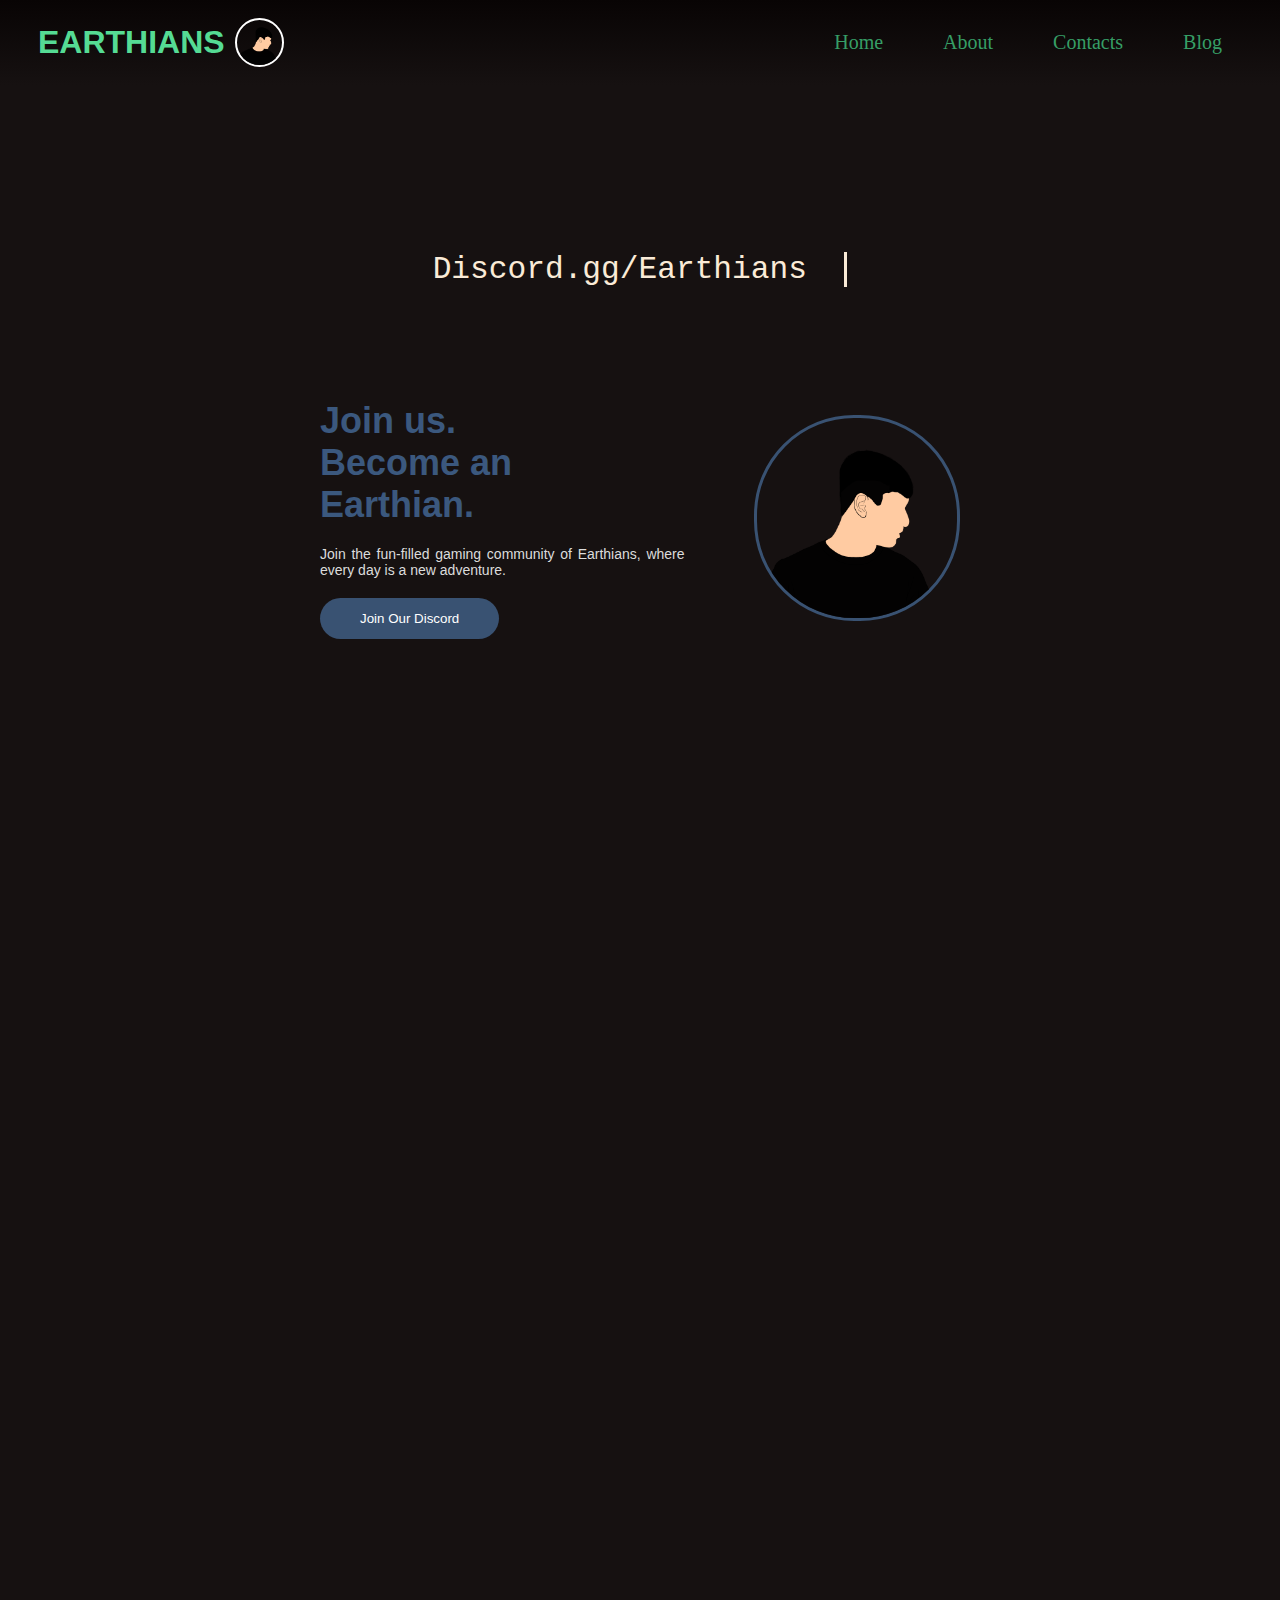
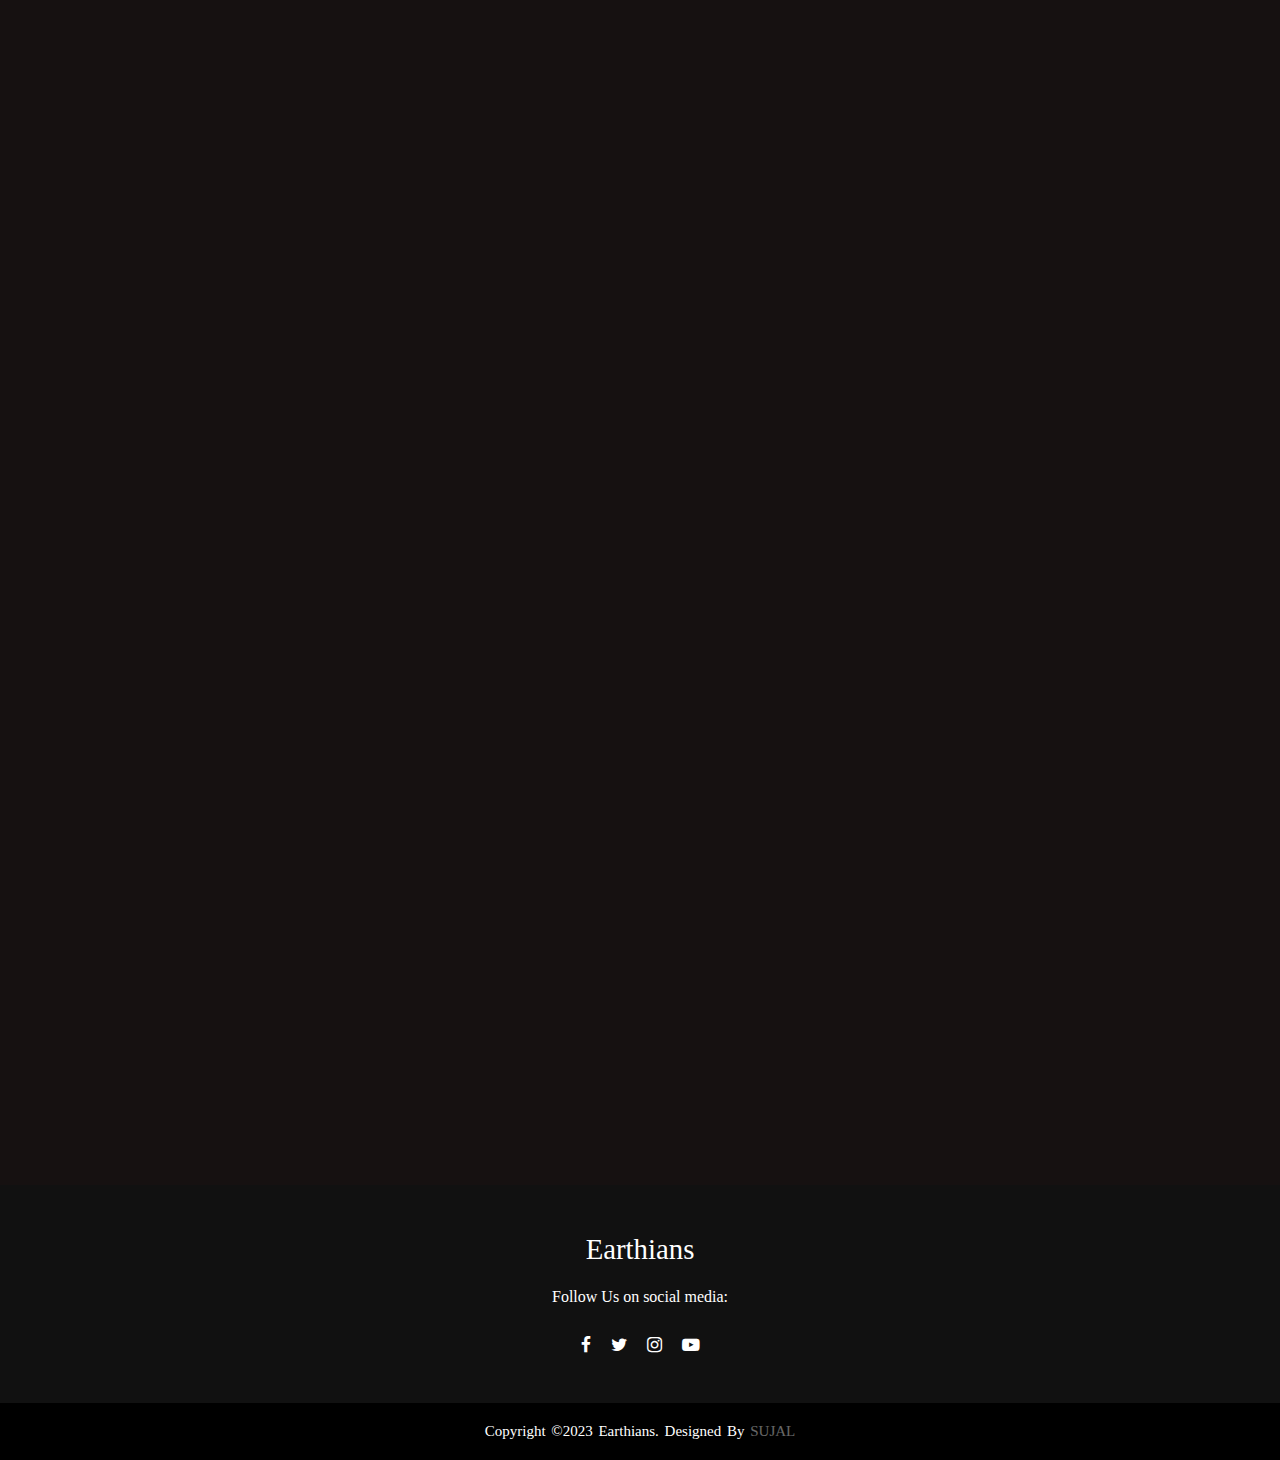
<file: index.html>
<!DOCTYPE html>
<html>

<head>

  <title>Earthians | Your Place to Talk and Hang Out</title>

  <meta charset="utf-8" />
  
  <meta name="viewport" content="width=device-wi, initial-scale=1.0" />
  <meta name='robots' content='index, follow, max-image-preview:large, max-snippet:-1, max-video-preview:-1' />

  <link rel="canonical" href="https://sujalstha03.com.np" />
  <meta property="og:locale" content="en_US" />
  <meta property="og:type" content="website" />
  <meta property="og:title" content="Earthians" />
  <meta property="og:description"
    content="Join the Earthians Discord server for gaming and fun. Connect with other players, play games and have a great time!" />
  <meta property="og:keywords"
    content="Earthian, Earthians, Prithivian, Prithivians, Prithivians Discord Server, Earthians Discord Server, Discord, Nepali Discord Server, Gaming, Fun" />
  <meta property="og:url" content="https://sujalstha03.com.np" />
  <meta property="og:site_name" content="Earthians" />
  <meta property="og:image" content="earthians.png" />
  <meta name="author" content="Sujal Shrestha" />
  <meta name="twitter:card" content="summary_large_image" />
  <meta name="twitter:label1" content="Type" />
  <meta name="twitter:data1" content="Gaming and Fun" />
  <meta name="twitter:creator" content="@sujalstha03" />
  <meta name="twitter:site" content="@sujalstha03" />

  <script type="application/ld+json">
{
  "@context": "http://schema.org",
  "@type": "Organization",
  "name":"Earthians"
  "url": "https://sujalstha03.com.np",
  "logo": "logo.png"
}
</script>
  <link rel="stylesheet" href="style.css">
  <link rel="stylesheet" href="https://cdnjs.cloudflare.com/ajax/libs/font-awesome/5.13.1/css/all.min.css">
  <link rel="stylesheet" href="https://cdnjs.cloudflare.com/ajax/libs/font-awesome/4.7.0/css/font-awesome.min.css">
  <link rel="shortcut icon" href="logo.png">
  <script type="text/javascript" src="java.js"></script>


  <script>
    var chatbox = document.getElementById('fb-customer-chat');
    chatbox.setAttribute("page_id", "102985362734265");
    chatbox.setAttribute("attribution", "biz_inbox");
  </script>


</head>


<body>

  <!-- Navigation Bar -->
  <header>
    <div class="llogo">
      <h1 class="h1">EARTHIANS</h1>
      <img src="logo.png" class="logo" alt="My Fucking lofo">
    </div>
    <nav>
      <ul>
        <li><a href="#home" class="lii">Home</a></li>
        <li><a href="#about" class="lii">About</a></li>
        <li><a href="#contacts" class="lii">Contacts</a></li>
        <li><a href="blog.html" class="lii" target="_blank">Blog</a></li>
      </ul>
    </nav>
  </header>

  <!-- Contents -->
  <main id="home" class="main">

    <!-- Page 1 -->
    <!-- Typing Text Animation -->
    <div class="pages">
      <div class="wrapper">
        <div class="typing-demo">
          Discord.gg/Earthians
        </div>
      </div>

      <div class="container">
        <div>
          <div class="title">
            <h2><strong>Join us. Become an Earthian.</strong></h2>
          </div>
          <div class="description">
            Join the fun-filled gaming community of Earthians, where every day is a new adventure.
          </div>
          <div class="pop">
            <a class="joinbutton" href="https://discord.io/prithivians+" target="_blank">
              <button>Join Our Discord</button>
            </a>
            <div class="earthiansoverlay"><img class="earthiansoverlaied" src="earthians.png"></div>
          </div>
        </div>
        <div>
          <img class="image" src="logo.png" alt="Image">
        </div>
      </div>
    </div>


    <!-- Page 2 -->
    <div class="pages pagesadvanced" id="about">
      <div class="container2 reveal">
        <div class="imagee2">
          <img class="image2" src="image2.png" alt="Image">
        </div>
        <div>
          <div class="title2">
            <h2><strong>Earthians</strong></h2>
            <h3>|Your Gaming Hub for Fun and Fellowship</h3>
          </div>
          <div class="description2">Earthians Discord Server was founded in 2020 as a place for gamers to come together
            and have a
            great time. Our mission is to provide a welcoming and inclusive environment where people can play games,
            make
            new friends, and have fun. With a wide range of features and an active community, Earthians Discord Server
            is
            the perfect place for gamers of all levels.</div>
        </div>
      </div>
    </div>


    <!-- Page 3 -->
    <div class="pages pagesadvanced" id="contacts">
      <div class="contact-section reveal">
        <div class="contact-info">
          <div><i class="fas fa-map-marker-alt"></i> Butwal, Nepal</div>
          <div><i class="fas fa-envelope"></i> sujalstha67@gmail.com</div>
          <div><i class="fas fa-phone"></i> +977 9748849333</div>
          <div><a class="joinbutton" href="https://www.confessout.com/sujalstha03" target="_blank"><button>Send Confession</button></a></div>
        </div>
        <div class="team-members">
          <div class="card">
            <img class="image3" src="member.jpg" alt="Image">
            <div class="cardoption">
              <ul class="cardsocials">
                <li><a href="https://www.facebook.com/Sujalstha03" target="_blank"><i class="fa fa-facebook"></i></a>
                </li>
                <li><a href="https://twitter.com/sujalstha03" target="_blank"><i class="fa fa-twitter"></i></a></li>
                <li><a href="https://www.instagram.com/sujalstha03/" target="_blank"><i class="fa fa-instagram"></i></a>
                </li>
                <li><a href="https://www.youtube.com/@sujalstha" target="_blank"><i class="fa fa-youtube-play"></i></a>
                </li>
              </ul>
            </div>
          </div>
          <h3 class="member-name">Sujal Shrestha</h3>
          <p class="member-role">Founder, CEO</p>
        </div>
      </div>
    </div>




    <!-- Messenger Chat Plugin Code -->
    <div id="fb-root"></div>

    <!-- Your Chat Plugin code -->
    <div id="fb-customer-chat" class="fb-customerchat">
    </div>


  </main>




  <!-- Footer -->
  <footer>
    <div class="footer-content" id="footer">
      <h3>Earthians</h3>
      <p>Follow Us on social media:</p>
      <ul class="socials">
        <li><a href="https://www.facebook.com/Sujalstha03" target="_blank"><i class="fa fa-facebook"></i></a>
        </li>
        <li><a href="https://twitter.com/sujalstha03" target="_blank"><i class="fa fa-twitter"></i></a></li>
        <li><a href="https://www.instagram.com/sujalstha03/" target="_blank"><i class="fa fa-instagram"></i></a>
        </li>
        <li><a href="https://www.youtube.com/@sujalstha" target="_blank"><i class="fa fa-youtube-play"></i></a>
        </li>
      </ul>
    </div>
    <div class="footer-bottom">
      <p>copyright &copy;2023 Earthians. designed by <span>Sujal</span></p>
    </div>
  </footer>


  




     <!-- Messenger Chat Plugin Code -->
     <div id="fb-root"></div>

     <!-- Your Chat Plugin code -->
     <div id="fb-customer-chat" class="fb-customerchat">
     </div>
 
     <script>
       var chatbox = document.getElementById('fb-customer-chat');
       chatbox.setAttribute("page_id", "102985362734265");
       chatbox.setAttribute("attribution", "biz_inbox");
     </script>
 
     <!-- Your SDK code -->
     <script>
       window.fbAsyncInit = function() {
         FB.init({
           xfbml            : true,
           version          : 'v16.0'
         });
       };
 
       (function(d, s, id) {
         var js, fjs = d.getElementsByTagName(s)[0];
         if (d.getElementById(id)) return;
         js = d.createElement(s); js.id = id;
         js.src = 'https://connect.facebook.net/en_US/sdk/xfbml.customerchat.js';
         fjs.parentNode.insertBefore(js, fjs);
       }(document, 'script', 'facebook-jssdk'));
     </script>  







</body>

</html>
</file>
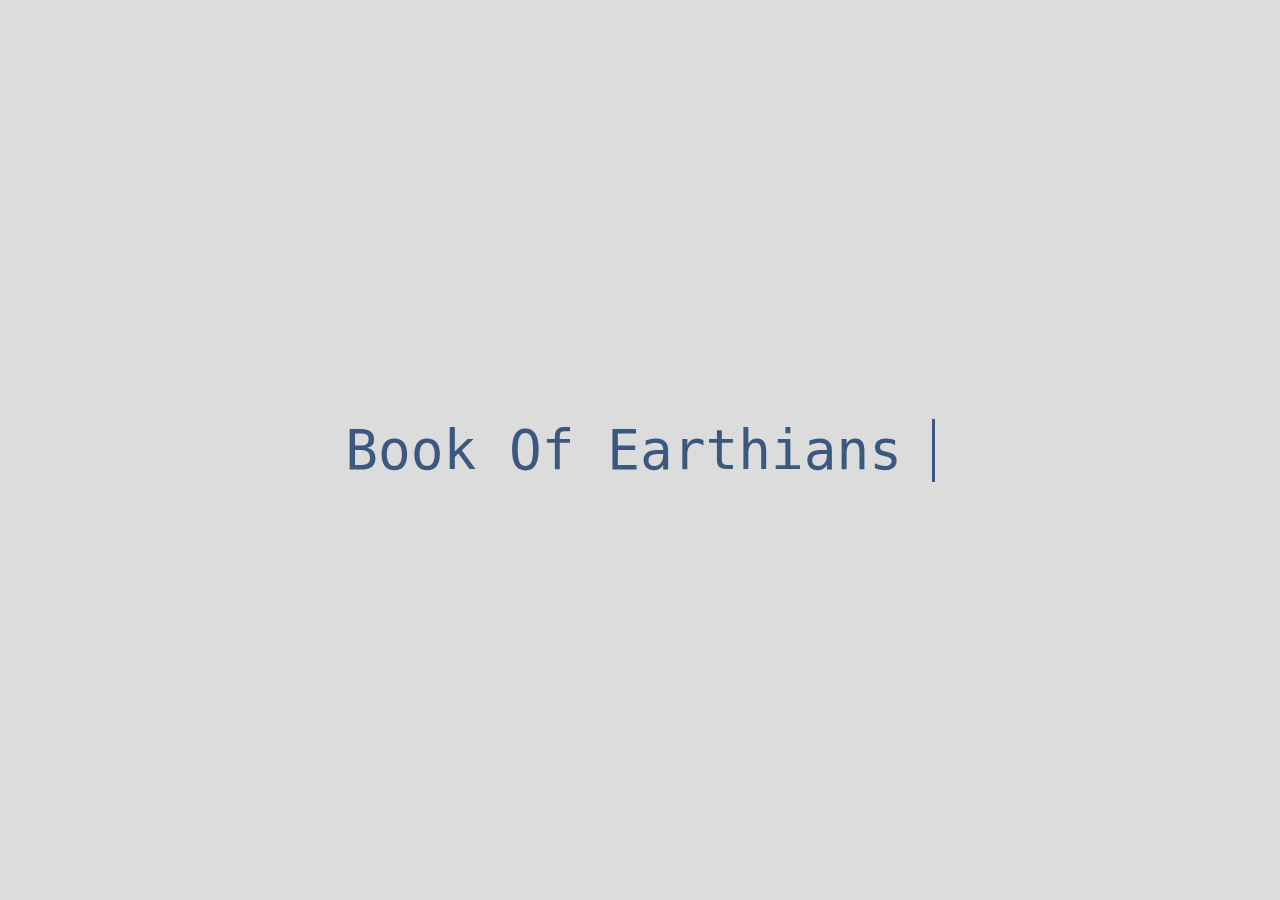
<file: blog.html>
<!DOCTYPE html>
<html lang="en">
<head>
    <meta charset="UTF-8">
    <title>Document</title>
    <link rel="stylesheet" href="blog.css">
    <script type="text/javascript" src="java.js"></script>
</head>
<body>
    <div class="containerlmao">

        <section class="section section1">
            <div class="wrapper">
                <div class="typing-demo">Book Of Earthians</div>
              </div>
        </section>


        <section class="section section1"><h1>Fuck Everything</h1></section>
        <section class="section section1"><h1>Fuck You</h1></section>
        <section class="section section1"><h1>Now leave me alone... Bye!?</h1></section>
    </div>
</body>
</html>
</file>
<file: style.css>
* {
  margin: 0;
  padding: 0;
}

html {
  scroll-behavior: smooth;
  scroll-padding: var(--scroll-padding, 3.5rem);
}

body {
  font-family: Arial, sans-serif;
  margin: 0;
  padding: 0;
}


/*Scrollbar*/
body::-webkit-scrollbar {
  width: 0.2em;
  background-color: #111;
}

body::-webkit-scrollbar-thumb {
  background-color: #000000;
}

body::-webkit-scrollbar-thumb:hover {
  background-color: #555;
}


/* Navigation Bar */
header {
  background: linear-gradient(to bottom, #080404 , #161111);
  background-size: cover;
  color: rgb(85, 219, 148);
  display: flex;
  justify-content: space-between;
  align-items: center;
  padding: 18px;
  position: sticky;
  font-size: medium;
  top: 0;
  z-index: 1;
}

.h1 {
  margin: 0;
  margin-right: 10px;
  transition: ease 1s;
  padding-left: 20px;
  font-family: 'Gill Sans', 'Gill Sans MT', Calibri, 'Trebuchet MS', sans-serif;
}

h1:hover {
  color: rgb(29, 214, 115);
  cursor: pointer;
  transform: translateY(-2px);
}

.llogo {
  display: flex;
  align-items: center;
}

.logo {
  cursor: pointer;
  border: 2px solid white;
  border-radius: 50px;
  height: 45px;
  width: 45px;
  transition: ease-in-out 3s;
}

.logo:hover {
  border: 2px solid #395272;
}

nav {
  display: flex;
}

nav ul {
  display: flex;
  list-style: none;
  margin: 0;
  padding: 0;
}

nav ul li {
  margin-right: 20px;
  flex: 1;
  text-align: center;
}

.lii {
  font-family: Georgia, 'Times New Roman', Times, serif;
  color: rgb(54, 158, 102);
  font-weight: 500;
  font-size: 20px;
}

nav a {
  color: #fff;
  display: block;
  padding: 10px 20px;
  text-decoration: none;
}

nav a:hover {
  background-color: #444;
  color: rgb(18, 189, 98);
  transform: scale(1.07);
}


/* Contents */
main {
  background: #161111;
  background-size: cover;
}

.pages {
  height: 100vh;
}

/* Page 1 */
/* Typing Text Animation */
.wrapper {
  height: 11vh;
  padding-top: 15vh;
  display: grid;
  place-items: center;
  color: antiquewhite;
}

.typing-demo {
  width: 22ch;
  animation: typing 4s steps(22) infinite, blink .5s step-end infinite alternate;
  white-space: nowrap;
  overflow: hidden;
  border-right: 3px solid;
  font-family: monospace;
  font-size: 2.4em;
}

@keyframes typing {
  from {
    width: 0
  }
}

@keyframes blink {
  50% {
    border-color: transparent
  }
}

/* Page 1.1*/
.container {
  display: flex;
  justify-content: center;
  flex-direction: row;
  align-items: center;
  max-width: 50%;
  margin: auto;
  padding-top: 9vh;
}

.title {
  max-width: 60%;
  font-size: 24px;
  font-weight: bold;
  font-family: 'Gill Sans', 'Gill Sans MT', Calibri, 'Trebuchet MS', sans-serif;
  color: #3b587e;
}

.image {
  width: 200px;
  height: 200px;
  border: 3px solid #395272;
  border-radius: 100px;
  transition: ease-in-out 1.3s;
}

.container:hover .image {
  transform: translate(10px, -10px) scale(1.02);
  border: 3px solid #1f5397;
}

.description {
  max-width: 84%;
  font-size: 14px;
  margin-top: 20px;
  margin-bottom: 20px;
  width: 400px;
  text-align: justify;
  color: gainsboro;
  font-family: 'Lucida Sans', 'Lucida Sans Regular', 'Lucida Grande', 'Lucida Sans Unicode', Geneva, Verdana, sans-serif;
}

.joinbutton button {
  padding: 13px 40px;
  background-color: #395272;
  color: white;
  border: none;
  border-radius: 50px;
  cursor: pointer;
  font-weight: 500px;
  transition: all 0.3s;
}

.joinbutton button:hover {
  background-color: darkslateblue;
  transform: translateY(-2px);
}


/* Earthians Logo Popup on button */
.pop {
  position: relative;
  display: inline-block;
}

.earthiansoverlay {
  position: absolute;
  bottom: 0;
  right: 0;
  opacity: 0;
  transition: all .2s;
}

.earthiansoverlaied {
  border: transparent;
  border-radius: 50px;
  height: 50px;
  width: 50px;
}

.pop:hover .earthiansoverlay {
  opacity: 1;
  transform: translate(30px, 5px);
}





/* Page 2 */
.container2 {
  display: flex;
  justify-content: center;
  flex-direction: row;
  align-items: center;
  max-width: 70%;
  margin: auto;
}

.title2 {
  padding-left: 35px;
  font-size: 24px;
  font-weight: bold;
  font-family: 'Gill Sans', 'Gill Sans MT', Calibri, 'Trebuchet MS', sans-serif;
  color: rgb(74, 235, 149);
  align-items: center;
}

.title2 h3 {
  padding-left: 1ch;
  color: rgb(85, 219, 148);
}

.image2 {
  width: 200px;
  height: 200px;
  border: 3px solid rgb(85, 219, 148);
  border-radius: 100px;
  transition: ease-in-out 1.3s;
}

.container2:hover .image2 {
  transform: translate(-10px, -10px) scale(1.02);
  border: 3px solid rgb(29, 214, 115);
}

.description2 {
  padding-left: 50px;
  text-align: justify;
  font-size: 14px;
  margin-top: 20px;
  margin-bottom: 20px;
  color: gainsboro;
  font-family: 'Lucida Sans', 'Lucida Sans Regular', 'Lucida Grande', 'Lucida Sans Unicode', Geneva, Verdana, sans-serif;
}



/* Page 3 */
.contact-section {
  display: flex;
  flex-direction: row;
  align-items: center;
  max-width: 70%;
  margin: auto;
  justify-content: center;
}

.contact-info {
  color: #fff;
  line-height: 65px;
  font-size: 18px;
  margin-right: 12em;
}

.image3 {
  width: 144px;
  height: 196px;
  border-radius: 5%;
  transition: ease-in-out 1.01s;
  margin-bottom: 4px;
}

.image3:hover {
  filter: brightness(80%);
}

.member-name {
  font-size: 24px;
  font-weight: bold;
  font-family: 'Gill Sans', 'Gill Sans MT', Calibri, 'Trebuchet MS', sans-serif;
  margin-bottom: 6px;
  color: aliceblue;
  text-align: center;
}

.member-role {
  font-size: 16px;
  font-style: italic;
  color: gray;
  text-align: center;
}


/* Image Cards Options */
.card {
  position: relative;
  display: inline-block;
}

.cardoption {
  position: absolute;
  bottom: 10px;
  right: 2px;
  color: white;
  opacity: 0;
  transition: all .5s;
}

.card:hover .cardoption {
  display: block;
  opacity: 1;
}

.cardsocials {
  list-style: none;
  display: flex;
}

.cardsocials li {
  margin: 0 10px;
}

.cardsocials a {
  text-decoration: none;
  color: #fff;
}

.cardsocials a i {
  font-size: 1.1rem;
  transition: color .4s ease;
}

.cardsocials a:hover i {
  color: aqua;
}


/* For Pages 2 and 3 */
/* Reveal On Scroll */
.reveal {
  position: relative;
  transform: translateY(150px);
  opacity: 0;
  transition: all 1.5s ease;
}

.reveal.active {
  transform: translateY(0px);
  opacity: 1;
}

.pagesadvanced {
  display: flex;
}



/* Footer */
footer {
  background: #111;
  height: auto;
  font-family: "Georgia";
  padding-top: 40px;
  color: #fff;
}

.footer-content {
  display: flex;
  align-items: center;
  justify-content: center;
  flex-direction: column;
  text-align: center;
}

.footer-content h3 {
  font-size: 1.8rem;
  font-weight: 400;
  text-transform: capitalize;
  line-height: 3rem;
  cursor: pointer;
  transition: 1s ease 0s;
}

.footer-content h3:hover {
  color: mediumseagreen;
}

.footer-content p {
  max-width: 500px;
  margin: 10px auto;
  line-height: 28px;
  font-size: 16px;
}

.socials {
  list-style: none;
  display: flex;
  align-items: center;
  justify-content: center;
  margin: 1rem 0 3rem 0;
}

.socials li {
  margin: 0 10px;
}

.socials a {
  text-decoration: none;
  color: #fff;
}

.socials a i {
  font-size: 1.1rem;
  transition: color .4s ease;
}

.socials a:hover i {
  color: aqua;
}

.footer-bottom {
  background: #000;
  padding: 20px 0;
  text-align: center;
}

.footer-bottom p {
  font-size: 15px;
  word-spacing: 2px;
  text-transform: capitalize;
}

.footer-bottom span {
  text-transform: uppercase;
  opacity: .4;
  font-weight: 200;
}








/* Responsive part */
/* for 1800px+ */
@media only screen and (min-width: 1800px) {
  .container2{
  max-width: 50%;
  }
  header {
    padding: 25px;
  }
  .h1{
    padding-left: 2ch;
  }
  
  nav ul li{
    margin-right: 30px;
  }
  .lii{
    font-size:larger;
  }
}



/* for 2730px+ */
@media only screen and (min-width: 2730px) {
  .container2{
  max-width: 40%;
  }
  header {
    padding:40px;
  }
  .h1{
    padding-left: 2ch;
    padding-right: 7px;
    font-size: 38px;
  }
  
  nav ul li{
    margin-right: 8ch;
  }
  .lii{
    font-size: 30px;
  }
  .logo{
    height: 60px;
    width: 60px;
  }
}







/* For Mobile Devices */
@media only screen and (min-width: 656px) and (max-width: 767px){
  header {
    padding: 18px;
    font-size:14px;
  }

  .h1 {
    margin-right: 8px;
    padding-left: 12px;
  }

  .logo{
    height: 40px;
    width: 40px;
  }

  nav ul li{
    margin-right: 2px;
  }

  .lii{
    font-size: 20px;
  }

  nav a {
    padding: 8px 14px;
  }


  .container {
    padding-top: 4vh;
    max-width: 40%;
  }

  .title {
    max-width: 80%;
    font-size: 28px;
    font-weight: bold;
    font-family:'Gill Sans', 'Gill Sans MT', Calibri, 'Trebuchet MS', sans-serif; color: #3b587e;
  }
  
  .description{
    max-width:85%;
    font-size: 24px;
    font-family:Arial, Helvetica, sans-serif
  }

  .container2{
    flex-direction: column;
    max-width: 90%;
  }  

  .title2 {
    font-size: 30px;
  }

  .title2 h3{
    padding-left: 0ch;
    color:rgb(85, 219, 148);
  }
  
  .image2 {
    width: 220px;
    height: 220px;
    border-radius: 200px;
  }

  .imagee2{
    padding-bottom: 50px;
  }

  .description2{
    font-size: 24px;
    font-family:Arial, Helvetica, sans-serif
  }

  
  .contact-info {
    font-size: 15px;
    margin-right: 8em;
  }

  .image3 {
    padding-left: 5px;
  }
  
  .member-name {
    font-size: 22px;
    margin-bottom: 6px;
  }
  
  .member-role {
    font-size: 14px;
  }
  
}
 



@media only screen and (max-width: 655px) {
  header {
    font-size: 7px;
    padding: 12px;
  }

  .h1 {
    margin: 0;
    margin-right: 5px;
    padding-left: 2px;
  }

  .logo {
    height: 31px;
    width: 31px;
  }

  .llogo {
    padding-right: 0px;
  }

  nav ul li {
    margin-right: 1px;
    flex: 0;
  }

  .lii {
    font-size: 9px;
  }

  nav a {
    padding: 2px 8px;
    text-decoration: none;
  }

  /* Contents */
  /* Page 1 */
  /* Typing Text Animation */

  .typing-demo {
    font-size: 1.2em;
  }

  /* Page 1.1*/
  .container {
    display: flex;
    justify-content: center;
    flex-direction: row;
    align-items: center;
    max-width:50%;
    margin:auto;
    padding-top: 7vh;
  }

  .title {
    max-width: 43%;
    font-size: 9px;
  }

  .image {
    width: 100px;
    height: 100px;
    border: 2px solid #395272;
    transition: ease-in-out 1.3s;
  }
  
  .container:hover .image {
    transform: translate(10px, -10px) scale(1.02);
    border: 2px solid #1f5397;
  }
  

  .description {
    max-width: 70%;
    font-size: 6.8px;
    margin-top: 15px;
    margin-bottom: 13px;
    width: 170px;
    text-align: justify;
    color: gainsboro;
    font-family: 'Lucida Sans', 'Lucida Sans Regular', 'Lucida Grande', 'Lucida Sans Unicode', Geneva, Verdana, sans-serif;
  }

  .joinbutton button {
    padding: 7px 18px;
    font-size: 7px;
  }


  /* Earthians Logo Popup on button */
  .earthiansoverlaied {
    height: 25px;
    width: 25px;
  }

  .pop:hover .earthiansoverlay {
    opacity: 1;
    transform: translate(15px, 3.6px);
  }



  /* Page 2 */
.container2 {
  align-items: center;
  max-width: 70%;
  margin: auto;
}

.title2 {
  padding-left: 15px;
  font-size: 10px;
}

.title2 h3 {
  padding-left: 1ch;
}

.image2 {
  width: 95px;
  height: 95px;
  border: 2px solid rgb(85, 219, 148);
  border-radius: 100px;
}

.container2:hover .image2 {
  border: 2px solid rgb(29, 214, 115);
}

.description2 {
  padding-left: 20px;
  font-size: 7px;
  margin-top: 8px;
  margin-bottom: 8px;
}



/* Page 3 */
.contact-section {
  max-width: 70%;
}

.contact-info {
  line-height: 30px;
  font-size: 8px;
  margin-right: 6em;
}

.image3 {
  width: 72px;
  height: 98px;
  border-radius: 5%;
  transition: ease-in-out 1.01s;
  margin-bottom: 4px;
}

.image3:hover {
  filter: brightness(80%);
}

.member-name {
  font-size: 10px;
  margin-bottom: 3px;
}

.member-role {
  font-size: 6.6px;
  font-style: italic;
  color: gray;
  text-align: center;
}


/* Image Cards Options */
.cardoption {
  bottom: 5px;
  right: 2px;
}

.card:hover .cardoption {
  display: block;
  opacity: 1;
}


.cardsocials li {
  margin: 0 4.6px;
}


.cardsocials a i {
  font-size: .6rem;
}


/* Footer */
footer {
  padding-top: 20px;
}


.footer-content h3 {
  font-size: .8rem;
  line-height: 1rem;
}

.footer-content p {
  max-width: 250px;
  margin: 5px auto;
  line-height: 20px;
  font-size: 8px;
}

.socials {
  margin: .5rem 0 1.5rem 0;
}

.socials li {
  margin: 0 5px;
}

.socials a i {
  font-size: .7rem;
}


.footer-bottom {
  padding: 10px 0;
}

.footer-bottom p {
  font-size: 7.2px;
}

}
</file>
<file: blog.css>
* {
    margin: 0;
    padding: 0;
    box-sizing: border-box;
}

.containerlmao {
    scroll-snap-type: y mandatory;
    overflow-y: scroll;
    height: 100vh;
}

.section {
    height: 100vh;
    scroll-snap-align: start;
}

.section1{
    display: flex;
    justify-content: center;
    align-items: center;
    background-color:gainsboro;
}


/* Typing Text Animation */
  .wrapper {
    display: grid;
    place-items: center;
  }
  
  .typing-demo {
    width: 18ch;
    animation: typing 4s steps(18) infinite, blink .5s step-end infinite alternate ;
    white-space: nowrap;
    overflow: hidden;
    border-right: 3px solid;
    font-family: monospace, 'Gill Sans', 'Gill Sans MT', Calibri, 'Trebuchet MS', sans-serif; color: #3b587e;
    font-size: 3.4em;
  }

  @keyframes typing {
    from {
      width: 0
    }
  }
      
  @keyframes blink {
    50% {
      border-color: transparent
    }
  }
  

  
.containerlmao::-webkit-scrollbar {
    width: 0.2em;
    background-color: #111;
}

.containerlmao::-webkit-scrollbar-thumb {
    background-color: #000000;
}

.containerlmao::-webkit-scrollbar-thumb:hover {
    background-color: #555;
}
</file>
